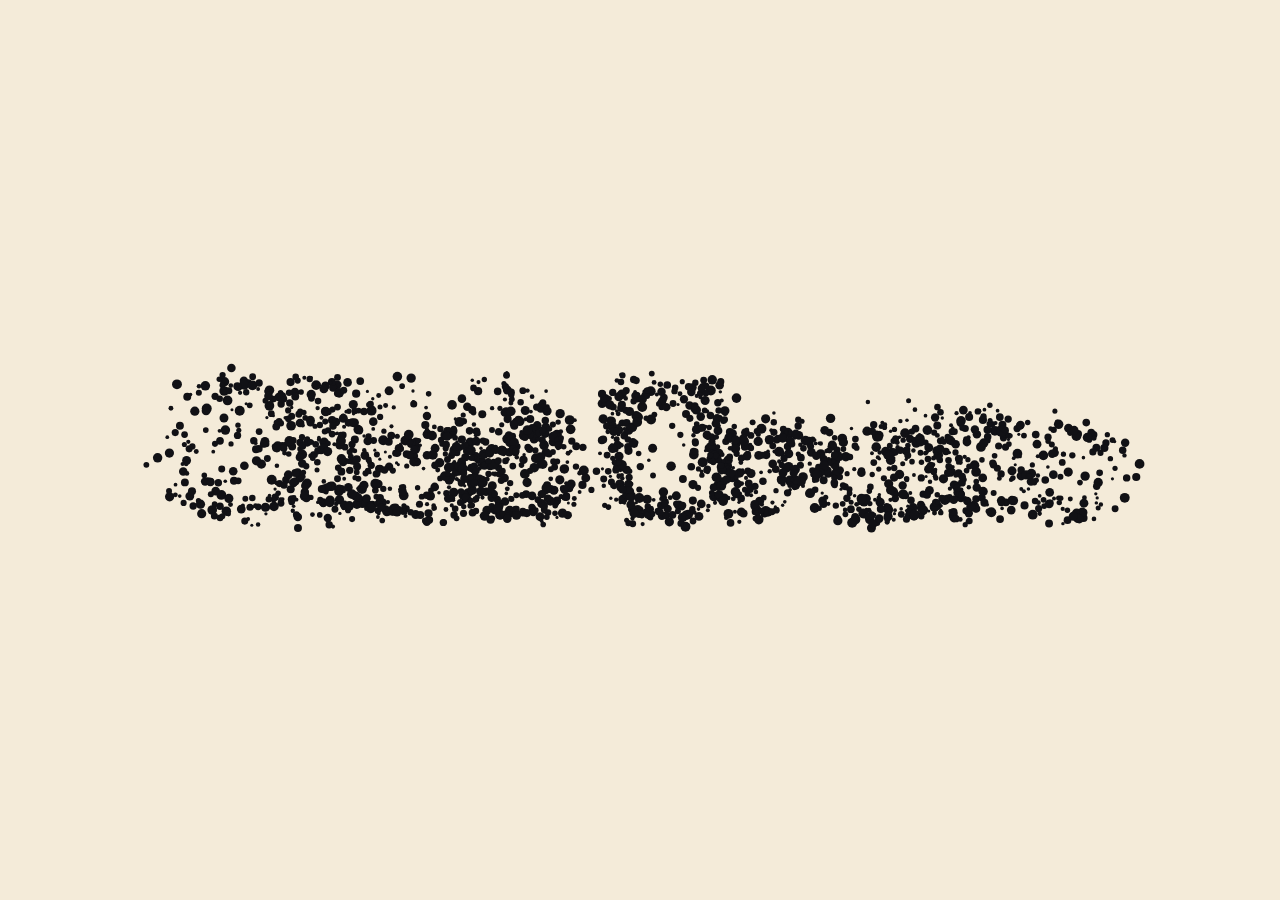
<file: index.html>
<!DOCTYPE html>
<html lang="es">
<head>
  <meta charset="UTF-8">
  <meta name="viewport" content="width=device-width, initial-scale=1.0">
  <link rel="preconnect" href="https://fonts.googleapis.com">
  <link rel="preconnect" href="https://fonts.gstatic.com" crossorigin>
  <link href="https://fonts.googleapis.com/css2?family=Moirai+One&display=swap" rel="stylesheet">
  <title>Efecto Tinta - Hola</title>
  <style>
    * {
      margin: 0;
      padding: 0;
      box-sizing: border-box;
    }
    body, html {
      width: 100%;
      height: 100%;
      overflow: hidden;
      background-color: #f4ebd9; /* Fondo estilo papel antiguo */
      display: flex;
      justify-content: center;
      align-items: center;
      font-family: sans-serif;
    }
    canvas {
      display: block;
      background: transparent;
    }
  </style>
</head>
<body>

  <canvas id="inkCanvas"></canvas>

  <script>
    const canvas = document.getElementById('inkCanvas');
    const ctx = canvas.getContext('2d');

    let width = canvas.width = window.innerWidth;
    let height = canvas.height = window.innerHeight;

    window.addEventListener('resize', () => {
      width = canvas.width = window.innerWidth;
      height = canvas.height = window.innerHeight;
      init();
    });

    const particles = [];
    const particleCount = 2200;
    let animationFrame;

    class InkParticle {
      constructor(targetX, targetY) {
        // Posición inicial: Mancha derramada en el centro con dispersión aleatoria
        const angle = Math.random() * Math.PI * 2;
        const radius = Math.random() * 70 + Math.random() * 30;
        this.x = width / 2 + Math.cos(angle) * radius;
        this.y = height / 2 + Math.sin(angle) * radius;

        // Posición final (donde se forma la letra)
        this.targetX = targetX;
        this.targetY = targetY;

        // Tamaño y fluidez
        this.size = Math.random() * 3.5 + 1.5;
        this.speed = Math.random() * 0.02 + 0.015; // Velocidad de atracción
        this.wobble = Math.random() * 2;
      }

      update() {
        // Movimiento suave hacia el objetivo (interpolación lineal)
        this.x += (this.targetX - this.x) * this.speed;
        this.y += (this.targetY - this.y) * this.speed;

        // Pequeño movimiento fluido imitando tinta
        this.x += Math.sin(Date.now() * 0.003 + this.wobble) * 0.2;
        this.y += Math.cos(Date.now() * 0.003 + this.wobble) * 0.2;
      }

      draw() {
        ctx.fillStyle = '#111115'; // Color tinta oscura
        ctx.beginPath();
        ctx.arc(this.x, this.y, this.size, 0, Math.PI * 2);
        ctx.fill();
      }
    }

    function getTargetPoints() {
      // Canvas auxiliar en memoria para extraer los píxeles de la palabra "Hola"
      const offCanvas = document.createElement('canvas');
      const offCtx = offCanvas.getContext('2d');
      offCanvas.width = width;
      offCanvas.height = height;

      const fontSize = Math.min(width * 0.25, 200);
      offCtx.font = `400 ${fontSize}px "Moirai One"`;
      offCtx.textAlign = 'center';
      offCtx.textBaseline = 'middle';
      offCtx.fillStyle = 'black';
      offCtx.fillText('Club Bruto', width / 2, height / 2);

      const imgData = offCtx.getImageData(0, 0, width, height).data;
      const points = [];

      // Escanear píxeles dibujados
      const step = 4;
      for (let y = 0; y < height; y += step) {
        for (let x = 0; x < width; x += step) {
          const index = (y * width + x) * 4 + 3; // Canal Alpha
          if (imgData[index] > 128) {
            points.push({ x, y });
          }
        }
      }
      return points;
    }

    function init() {
      particles.length = 0;
      const targetPoints = getTargetPoints();

      if (targetPoints.length === 0) return;

      for (let i = 0; i < particleCount; i++) {
        // Asignar un punto de destino aleatorio dentro de las letras
        const randomPoint = targetPoints[Math.floor(Math.random() * targetPoints.length)];
        particles.push(new InkParticle(randomPoint.x, randomPoint.y));
      }
    }

    function animate() {
      ctx.clearRect(0, 0, width, height);

      // Dibujar partículas de tinta
      for (let i = 0; i < particles.length; i++) {
        particles[i].update();
        particles[i].draw();
      }

      requestAnimationFrame(animate);
    }

  async function start() {
    // Esperar específicamente a Moirai One
    await document.fonts.load('400 100px "Moirai One"');

    // Esperar a que todas las fuentes pendientes estén listas
    await document.fonts.ready;

    init();
    animate();
  }

  start();
  </script>
</body>
</html>
</file>
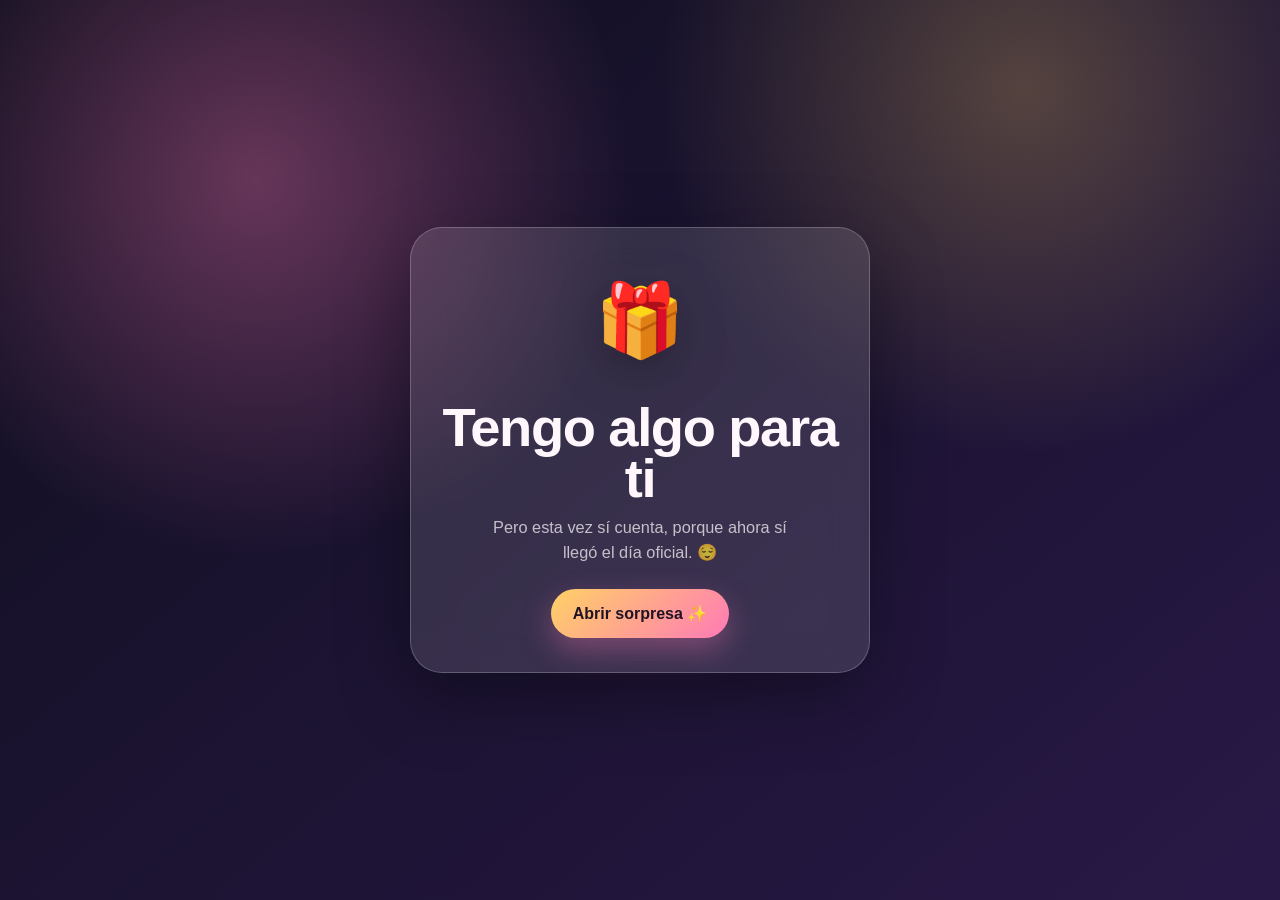
<file: feliz_cumple_oficial.html>
<!DOCTYPE html>
<html lang="es">
<head>
  <meta charset="UTF-8" />
  <meta name="viewport" content="width=device-width, initial-scale=1.0" />
  <title>Feliz cumpleaños ✨</title>
  <style>
    :root {
      --bg1: #100f1f;
      --bg2: #281846;
      --card: rgba(255, 255, 255, 0.12);
      --text: #fff7fb;
      --muted: rgba(255, 247, 251, 0.72);
      --accent: #ffd166;
      --accent2: #ff7ab6;
    }

    * { box-sizing: border-box; }

    body {
      margin: 0;
      min-height: 100vh;
      font-family: -apple-system, BlinkMacSystemFont, "Segoe UI", Roboto, Helvetica, Arial, sans-serif;
      color: var(--text);
      overflow: hidden;
      background:
        radial-gradient(circle at 20% 20%, rgba(255, 122, 182, 0.35), transparent 30%),
        radial-gradient(circle at 80% 10%, rgba(255, 209, 102, 0.25), transparent 28%),
        linear-gradient(140deg, var(--bg1), var(--bg2));
    }

    .wrap {
      min-height: 100vh;
      display: grid;
      place-items: center;
      padding: 24px;
      position: relative;
      z-index: 2;
    }

    .card {
      width: min(92vw, 460px);
      padding: 34px 26px;
      border: 1px solid rgba(255, 255, 255, 0.22);
      background: var(--card);
      border-radius: 32px;
      backdrop-filter: blur(20px);
      box-shadow: 0 24px 70px rgba(0, 0, 0, 0.35);
      text-align: center;
      transform: translateY(0);
      animation: float 4s ease-in-out infinite;
    }

    @keyframes float {
      0%, 100% { transform: translateY(0); }
      50% { transform: translateY(-8px); }
    }

    .gift {
      width: 118px;
      height: 118px;
      margin: 0 auto 22px;
      display: grid;
      place-items: center;
      font-size: 72px;
      filter: drop-shadow(0 14px 24px rgba(0,0,0,0.25));
      animation: pulse 1.8s ease-in-out infinite;
    }

    @keyframes pulse {
      0%, 100% { transform: scale(1) rotate(-2deg); }
      50% { transform: scale(1.06) rotate(2deg); }
    }

    h1 {
      margin: 0 0 10px;
      font-size: clamp(2rem, 8vw, 3.4rem);
      line-height: 0.95;
      letter-spacing: -1.4px;
    }

    p {
      margin: 0 auto 24px;
      max-width: 34ch;
      color: var(--muted);
      font-size: 1.02rem;
      line-height: 1.55;
    }

    button {
      border: 0;
      cursor: pointer;
      padding: 15px 22px;
      border-radius: 999px;
      font-size: 1rem;
      font-weight: 800;
      color: #201424;
      background: linear-gradient(135deg, var(--accent), var(--accent2));
      box-shadow: 0 12px 30px rgba(255, 122, 182, 0.35);
      transition: transform .2s ease, box-shadow .2s ease;
    }

    button:active { transform: scale(0.97); }

    .message {
      display: none;
      animation: reveal .65s ease forwards;
    }

    @keyframes reveal {
      from { opacity: 0; transform: translateY(14px) scale(.98); }
      to { opacity: 1; transform: translateY(0) scale(1); }
    }

    .big {
      font-size: clamp(2.4rem, 10vw, 4.2rem);
      line-height: 0.95;
      margin-bottom: 18px;
      text-wrap: balance;
    }

    .note {
      font-size: 1.08rem;
      color: rgba(255, 255, 255, 0.86);
    }

    .small {
      margin-top: 22px;
      color: rgba(255,255,255,.58);
      font-size: .9rem;
    }

    .confetti {
      position: fixed;
      top: -20px;
      width: 10px;
      height: 16px;
      opacity: .95;
      z-index: 1;
      animation: fall linear forwards;
    }

    @keyframes fall {
      to { transform: translateY(110vh) rotate(720deg); opacity: 1; }
    }

    .balloon {
      position: fixed;
      bottom: -120px;
      font-size: 52px;
      opacity: .78;
      animation: rise 10s linear infinite;
      z-index: 0;
    }

    @keyframes rise {
      to { transform: translateY(-125vh); }
    }
  </style>
</head>
<body>
  <div class="balloon" style="left: 8%; animation-delay: 0s;">🎈</div>
  <div class="balloon" style="left: 78%; animation-delay: 2.8s;">🎈</div>
  <div class="balloon" style="left: 45%; animation-delay: 5s;">🎈</div>

  <main class="wrap">
    <section class="card" id="card">
      <div id="intro">
        <div class="gift">🎁</div>
        <h1>Tengo algo para ti</h1>
        <p>Pero esta vez sí cuenta, porque ahora sí llegó el día oficial. 😌</p>
        <button onclick="openCard()">Abrir sorpresa ✨</button>
      </div>

      <div class="message" id="message">
        <div class="big">¡Feliz cumpleaños! 🎂</div>
        <p class="note">Ahora sí, oficialmente: que tengas un día muy bonito, lleno de cosas buenas, risas y algo rico para celebrar.</p>
        <p class="small">P.D. Perdón por felicitarte antes jajaja. Esta es la felicitación oficial. 🎉</p>
      </div>
    </section>
  </main>

  <script>
    function openCard() {
      document.getElementById('intro').style.display = 'none';
      document.getElementById('message').style.display = 'block';
      burstConfetti();
      setTimeout(burstConfetti, 450);
    }

    function burstConfetti() {
      const colors = ['#ffd166', '#ff7ab6', '#7bdff2', '#caffbf', '#ffffff'];
      for (let i = 0; i < 80; i++) {
        const piece = document.createElement('div');
        piece.className = 'confetti';
        piece.style.left = Math.random() * 100 + 'vw';
        piece.style.background = colors[Math.floor(Math.random() * colors.length)];
        piece.style.animationDuration = (2.2 + Math.random() * 2.8) + 's';
        piece.style.transform = `rotate(${Math.random() * 360}deg)`;
        piece.style.borderRadius = Math.random() > .5 ? '50%' : '3px';
        document.body.appendChild(piece);
        setTimeout(() => piece.remove(), 5200);
      }
    }
  </script>
</body>
</html>
</file>
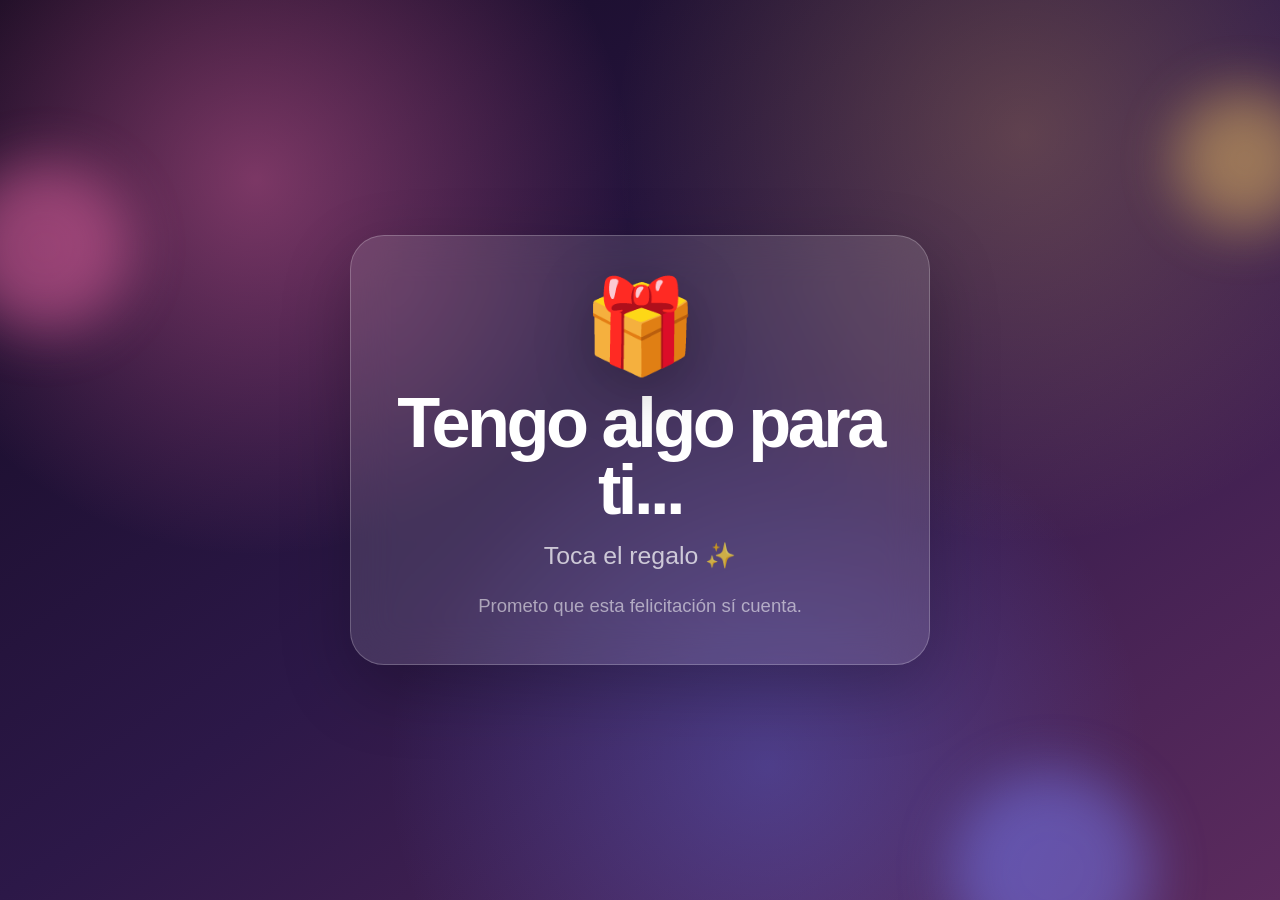
<file: index_oficial.html>
<!DOCTYPE html>
<html lang="es">
<head>
  <meta charset="UTF-8" />
  <meta name="viewport" content="width=device-width, initial-scale=1.0, viewport-fit=cover" />
  <title>Para Esmeralda ✨</title>
  <style>
    :root{
      --bg1:#12091f;
      --bg2:#2c1848;
      --bg3:#5c2b5e;
      --text:#fff;
      --soft:rgba(255,255,255,.72);
      --glass:rgba(255,255,255,.12);
      --border:rgba(255,255,255,.22);
    }
    *{box-sizing:border-box}
    html,body{margin:0;min-height:100%;font-family:-apple-system,BlinkMacSystemFont,"SF Pro Display","Segoe UI",Arial,sans-serif;color:var(--text);overflow:hidden;background:#12091f;}
    body{
      min-height:100svh;
      display:flex;
      align-items:center;
      justify-content:center;
      padding:26px;
      background:
        radial-gradient(circle at 20% 20%, rgba(255,111,175,.42), transparent 30%),
        radial-gradient(circle at 80% 15%, rgba(255,191,105,.25), transparent 32%),
        radial-gradient(circle at 60% 85%, rgba(104,124,255,.32), transparent 35%),
        linear-gradient(145deg,var(--bg1),var(--bg2) 50%,var(--bg3));
    }
    .orb{position:fixed;border-radius:50%;filter:blur(28px);opacity:.45;animation:float 8s ease-in-out infinite alternate;pointer-events:none}
    .orb.one{width:170px;height:170px;background:#ff6fb1;left:-40px;top:18%}
    .orb.two{width:140px;height:140px;background:#ffd166;right:-35px;top:10%;animation-delay:1.5s}
    .orb.three{width:200px;height:200px;background:#7c83ff;right:10%;bottom:-70px;animation-delay:2.5s}
    @keyframes float{to{transform:translate3d(18px,-22px,0) scale(1.08)}}

    .screen{
      position:absolute;inset:0;
      display:flex;align-items:center;justify-content:center;
      padding:26px;
      transition:opacity .7s ease, transform .7s ease;
    }
    .hidden{opacity:0;pointer-events:none;transform:scale(.98)}
    .card{
      width:min(580px,100%);
      min-height:430px;
      border:1px solid var(--border);
      background:var(--glass);
      backdrop-filter:blur(22px);
      -webkit-backdrop-filter:blur(22px);
      border-radius:34px;
      box-shadow:0 24px 70px rgba(0,0,0,.24);
      padding:34px 28px;
      text-align:center;
      display:flex;flex-direction:column;align-items:center;justify-content:center;
    }
    .gift{
      font-size:92px;
      line-height:1;
      cursor:pointer;
      user-select:none;
      animation:bob 2.2s ease-in-out infinite;
      filter:drop-shadow(0 14px 28px rgba(0,0,0,.25));
    }
    @keyframes bob{50%{transform:translateY(-12px)}}
    .gift.shake{animation:shake .45s ease-in-out}
    @keyframes shake{
      0%,100%{transform:translateX(0) rotate(0)}
      20%{transform:translateX(-8px) rotate(-8deg)}
      40%{transform:translateX(8px) rotate(8deg)}
      60%{transform:translateX(-5px) rotate(-5deg)}
      80%{transform:translateX(5px) rotate(5deg)}
    }
    h1{font-size:clamp(2.2rem,9vw,4.4rem);line-height:.95;margin:18px 0 14px;font-weight:750;letter-spacing:-.05em}
    h2{font-size:clamp(1.7rem,7vw,3.3rem);line-height:1.02;margin:0 0 18px;font-weight:760;letter-spacing:-.04em}
    p{font-size:clamp(1.05rem,4.4vw,1.55rem);line-height:1.48;margin:0;color:var(--soft)}
    .small{font-size:clamp(.95rem,3.9vw,1.16rem);margin-top:18px;color:rgba(255,255,255,.55)}
    button{
      margin-top:26px;border:0;border-radius:999px;padding:15px 22px;
      font-size:1rem;font-weight:700;color:#2b163b;background:#fff;
      box-shadow:0 12px 30px rgba(0,0,0,.18);cursor:pointer;
    }
    .typing{min-height:145px}
    .message{
      display:none;
      animation:rise .8s ease forwards;
      max-width:520px;
    }
    @keyframes rise{from{opacity:0;transform:translateY(18px)}to{opacity:1;transform:none}}
    .heart{font-size:38px;margin-top:18px;animation:pulse 1.5s ease-in-out infinite}
    @keyframes pulse{50%{transform:scale(1.12)}}
    .balloon{
      position:fixed;bottom:-90px;font-size:42px;animation:balloonUp 7s ease-in forwards;z-index:1;pointer-events:none;
    }
    @keyframes balloonUp{to{transform:translateY(-115vh);opacity:.2}}
    .confetti{
      position:fixed;top:-15px;width:10px;height:14px;border-radius:3px;z-index:5;animation:fall linear forwards;pointer-events:none;
    }
    @keyframes fall{to{transform:translateY(115vh) rotate(720deg);opacity:.9}}
    .cake{font-size:62px;margin:16px 0 8px;cursor:pointer;user-select:none}
    .wish{display:none;margin-top:12px;font-size:clamp(1rem,4vw,1.25rem);color:rgba(255,255,255,.82)}
    @media (max-width:430px){
      .card{min-height:470px;padding:30px 23px;border-radius:30px}
      .gift{font-size:84px}
    }
  </style>
</head>
<body>
  <div class="orb one"></div><div class="orb two"></div><div class="orb three"></div>

  <section id="intro" class="screen">
    <div class="card">
      <div id="gift" class="gift" role="button" aria-label="Abrir regalo">🎁</div>
      <h1>Tengo algo para ti...</h1>
      <p>Toca el regalo ✨</p>
      <p class="small">Prometo que esta felicitación sí cuenta.</p>
    </div>
  </section>

  <section id="main" class="screen hidden">
    <div class="card">
      <div id="cake" class="cake">🎂</div>
      <h2 id="title" class="typing"></h2>
      <div id="message" class="message">
        <p>
          Esmeralda, me alegra muchísimo haberte conocido y agradezco que la vida nos haya juntado en el mismo equipo.
          Me gusta mucho ir al cine contigo, escucharte platicarme tu vida y compartir esos momentos que se sienten tan especiales.
        </p>
        <p class="small">
          Ahora sí, oficialmente: ¡feliz cumpleaños! 🥳<br>
          Espero que tengas un día muy bonito, lleno de risas, cosas buenas y algo rico para celebrar.
        </p>
        <button id="lastGift">Un último regalo ❤️</button>
        <p id="wish" class="wish">Te espero aquí en París. Ojalá pronto podamos celebrar también por acá. ✨</p>
        <div class="heart">🎈</div>
      </div>
    </div>
  </section>

  <script>
    const intro = document.getElementById("intro");
    const main = document.getElementById("main");
    const gift = document.getElementById("gift");
    const title = document.getElementById("title");
    const message = document.getElementById("message");
    const lastGift = document.getElementById("lastGift");
    const wish = document.getElementById("wish");
    const cake = document.getElementById("cake");

    function confetti(amount=150){
      for(let i=0;i<amount;i++){
        const c=document.createElement("div");
        c.className="confetti";
        c.style.left=Math.random()*100+"vw";
        c.style.background=`hsl(${Math.random()*360},95%,65%)`;
        c.style.animationDuration=(2.4+Math.random()*3.3)+"s";
        c.style.animationDelay=(Math.random()*.5)+"s";
        c.style.transform=`rotate(${Math.random()*360}deg)`;
        document.body.appendChild(c);
        setTimeout(()=>c.remove(),6200);
      }
    }
    function balloons(amount=16){
      const icons=["🎈","💜","✨","🎉"];
      for(let i=0;i<amount;i++){
        const b=document.createElement("div");
        b.className="balloon";
        b.textContent=icons[Math.floor(Math.random()*icons.length)];
        b.style.left=(5+Math.random()*90)+"vw";
        b.style.animationDuration=(5+Math.random()*4)+"s";
        b.style.animationDelay=(Math.random()*2.2)+"s";
        document.body.appendChild(b);
        setTimeout(()=>b.remove(),9500);
      }
    }
    function typeText(text, el, speed=62){
      let i=0;
      el.textContent="";
      const timer=setInterval(()=>{
        el.textContent += text.charAt(i);
        i++;
        if(i>=text.length){
          clearInterval(timer);
          setTimeout(()=>{ message.style.display="block"; }, 550);
        }
      }, speed);
    }

    gift.addEventListener("click", () => {
      gift.classList.add("shake");
      setTimeout(() => {
        intro.classList.add("hidden");
        main.classList.remove("hidden");
        confetti();
        balloons();
        setTimeout(()=>typeText("Ahora sí... oficialmente: ¡Feliz cumpleaños, Esmeralda! 🎉", title, 58), 450);
      }, 560);
    });

    lastGift.addEventListener("click", () => {
      wish.style.display = "block";
      lastGift.style.display = "none";
      confetti(80);
      balloons(8);
    });

    cake.addEventListener("click", () => {
      cake.textContent = "🕯️";
      confetti(45);
      setTimeout(()=> cake.textContent = "🎂", 1800);
    });
  </script>
</body>
</html>
</file>
